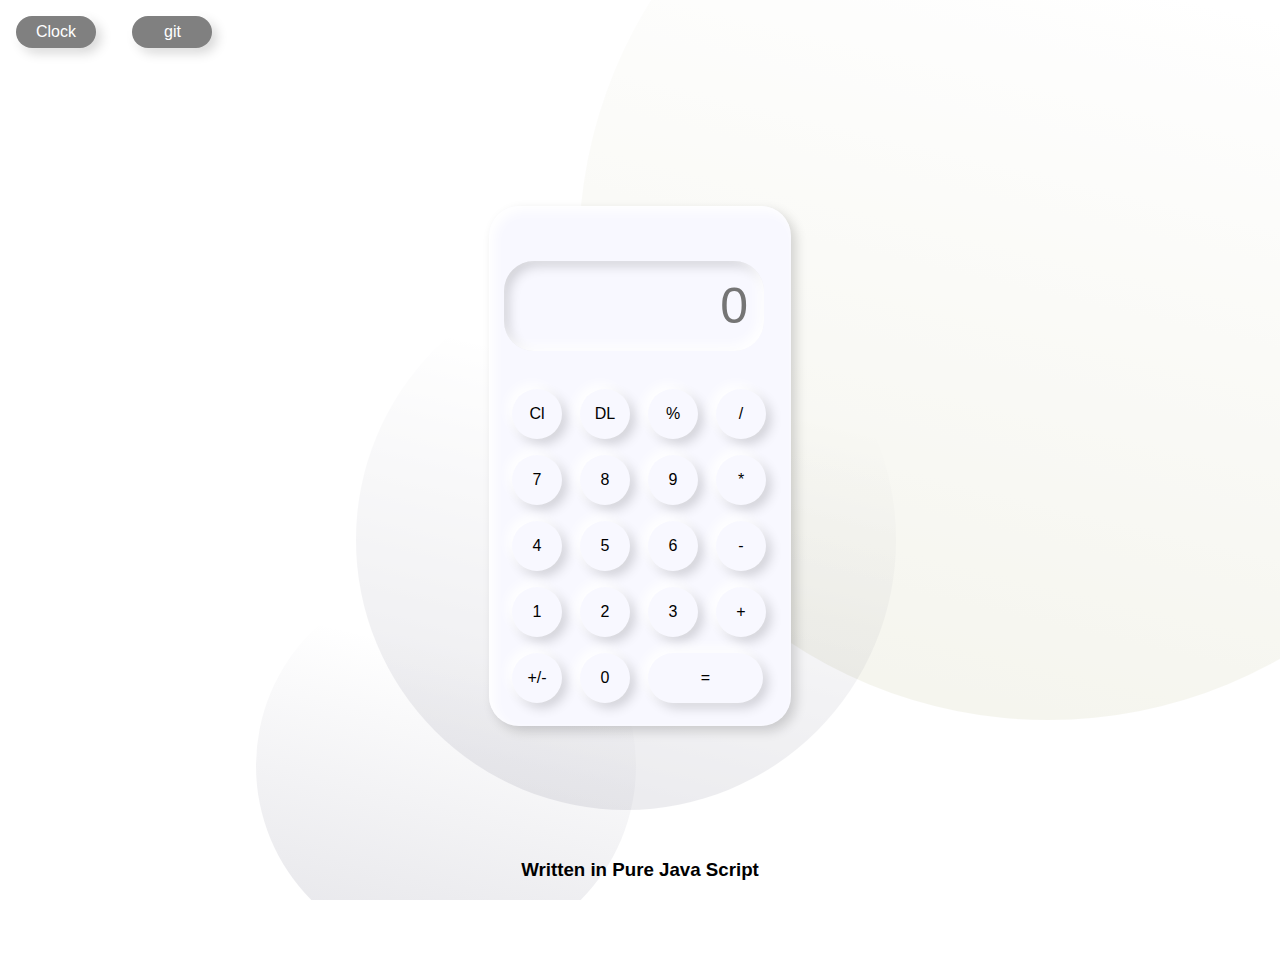
<file: index.html>
<!DOCTYPE html>
<html lang="en">
<head>
    <meta charset="UTF-8">
    <meta name="viewport" content="width=device-width, initial-scale=1.0">
    <title>Calculator in JS</title>
    <link rel="stylesheet" href="main.css" class="css">
    <script src="https://ajax.googleapis.com/ajax/libs/jquery/3.5.1/jquery.min.js"></script>
</head>
<body>
    <button class="links"><a href="https://mailtodanish.github.io/analog-clock/">Clock</a></button>
    <button class="links"><a href="https://github.com/mailtodanish?tab=repositories">git</a></button>
     <div class="container">
        <div class="claulator">
            <input type="text" placeholder="0" id="inputscreen">
              <button onclick="pressAllClear()">Cl</button>
              <button onclick="del()">DL</button>
              <button onclick="display('%')">%</button>
              <button onclick="display('/')">/</button>
              <button onclick="display('7')">7</button>
              <button onclick="display('8')">8</button>
              <button onclick="display('9')">9</button>
              <button onclick="display('*')">*</button>
              <button onclick="display('4')">4</button>
              <button onclick="display('5')">5</button>
              <button onclick="display('6')">6</button>
              <button onclick="display('-')">-</button>
              <button onclick="display('1')">1</button>
              <button onclick="display('2')">2</button>
              <button onclick="display('3')">3</button>
              <button onclick="display('+')">+</button>
              <button onclick="display('+/-')">+/-</button>
              <button onclick="display('0')">0</button>
              <!-- <button onclick="display('.')">.</button> -->
              <button onclick="calculate()" class="equal">=</button>
            </div>
            <h3 class="heading">Written in Pure Java Script</h3>
        </div>
        <img class="big-circle" src="./img/big-eclipse.svg" alt="" />
       <img class="medium-circle" src="./img/mid-eclipse.svg" alt="" />
        <img class="small-circle" src="./img/small-eclipse.svg" alt="" />
        <script src="main.js"></script>
</body>
</html>
</file>
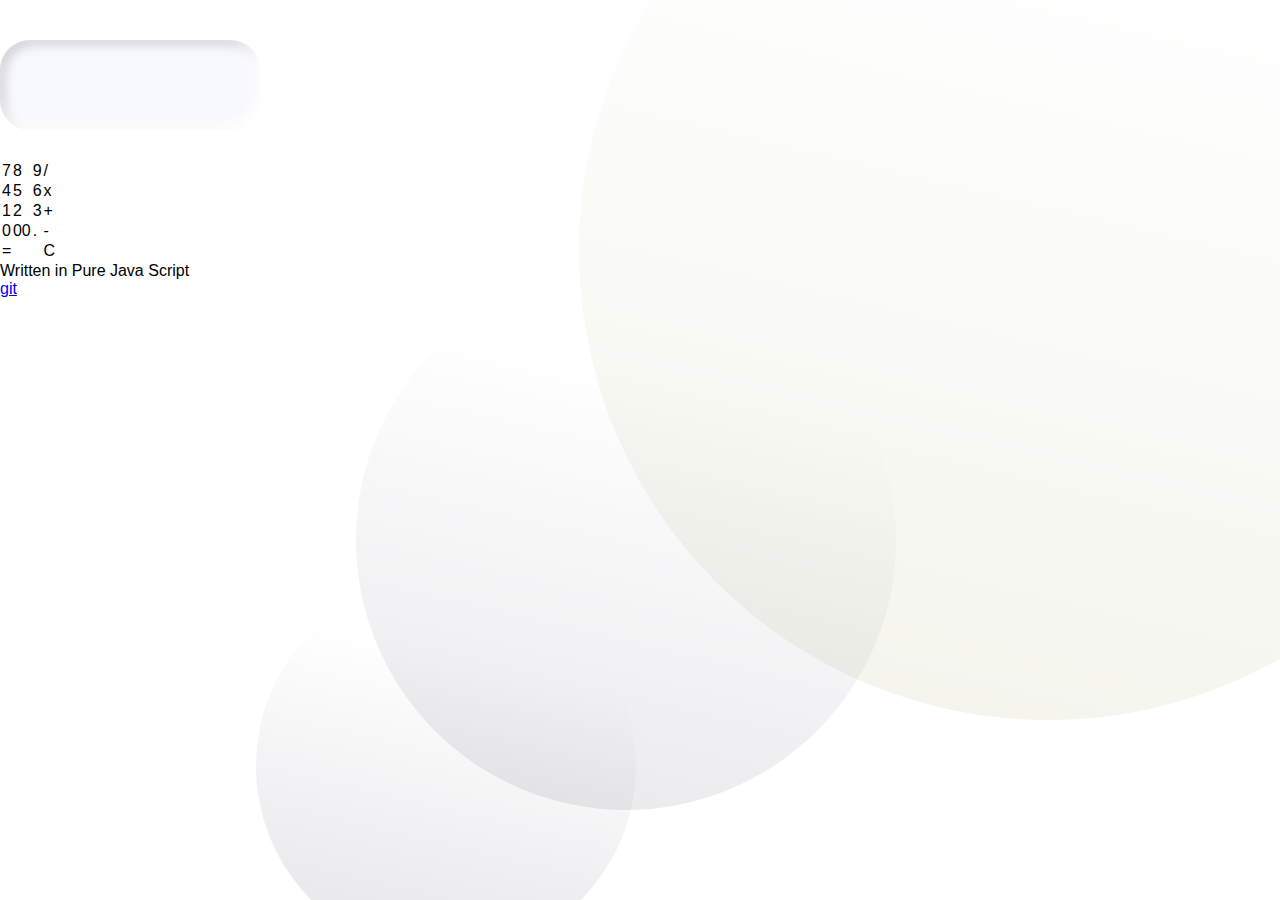
<file: main.html>
<!DOCTYPE html>
<html lang="en">
<head>
    <meta charset="UTF-8">
    <meta name="viewport" content="width=device-width, initial-scale=1.0">
    <title>Calculator in JS</title>
    <link rel="stylesheet" href="main.css" class="css">
    <script src="https://ajax.googleapis.com/ajax/libs/jquery/3.5.1/jquery.min.js"></script>
    <script src="main.js"></script>
</head>
<body>
    <div class="calculator">
  
   <input id="CalcInput" type="text" class="cal">
   <table>
       <tr>
           <td class="cell">7</td>
           <td class="cell">8</td>
           <td class="cell">9</td>
           <td class="cell">/</td>
       </tr>
       <tr>
        <td class="cell">4</td>
        <td class="cell">5</td>
        <td class="cell">6</td>
        <td class="cell">x</td>
    </tr>
    <tr>
        <td class="cell">1</td>
        <td class="cell">2</td>
        <td class="cell">3</td>
        <td class="cell">+</td>
    </tr>
    <tr>
        <td class="cell">0</td>
        <td class="cell">00</td>
        <td class="cell">.</td>
        <td class="cell">-</td>
    </tr>
    <tr>
        <td class="cell" colspan="3">=</td>
        <td class="cell">C</td>
    </tr>
   </table>
</div>
<div class="msg">
    Written in Pure Java Script<br>
    <a href="https://github.com/mailtodanish?tab=repositories">git</a>
</div>
<img class="big-circle" src="./img/big-eclipse.svg" alt="" />
<img class="medium-circle" src="./img/mid-eclipse.svg" alt="" />
<img class="small-circle" src="./img/small-eclipse.svg" alt="" />
</body>
</html>
</file>
<file: main.css>
:root{
    --white-color:#fff;
    --background-color:#F8F8FF;
    --grey-color:grey;
}
*{
    margin: 0;
    padding: 0;
    box-sizing: border-box;
    outline: none;
    font-family: sans-serif;
    
}
.container{
    height: 100vh;
    display: flex;
    justify-content: center;
    align-items: center;
}
.claulator{
    margin-top: -6rem;
    display: grid;
    padding: 15px;
    border-radius: 30px;
    overflow: hidden;
    background-color: var(--background-color);
    box-shadow: inset 5px 5px 12px var(--white-color),
                       5px 5px 12px rgba(0,0,0,0.16);
    
    grid-template-columns: repeat(4,68px);

}

input{
    grid-column: span 4;
    height: 90px;
    width: 260px;
    border: none;
    border-radius: 30px;
    font-size: 50px;
    text-align: end;
    padding: 1rem;
    margin-top: 40px;
    margin-bottom: 30px;
    background-color: var(--background-color);
    box-shadow: inset -5px -5px 12px var(--white-color),
                inset 5px 5px 12px rgba(0,0,0,0.16);
}
button{
    height: 50px;
    width: 50px;
    border: none;
    border-radius: 50%;
    background-color: var(--background-color);
    box-shadow:  -5px -5px 12px var(--white-color),
                    5px 5px 12px rgba(0,0,0,0.16);
    
    margin: 8px;
    font-size: 16px;

}
.links{
    width: 5rem;
    height: 2rem;
    margin: 1rem;
    border-radius: 1rem;
    background-color: var(--grey-color);
    transition: 0.5s ease-in-out;
}
.links:hover{
    transform: translateY(-3px);
}
.links a{
    text-decoration: none;
    color: var(--white-color);
}
.equal{
    width: 115px;
    border-radius: 40px;
    background-color: var(--background-color);
    box-shadow:  -5px -5px 12px var(--white-color),
                    5px 5px 12px rgba(0,0,0,0.16); 
}
.big-circle {
    position: absolute;
    top: 0px;
    right: 0px;
    z-index: -1;
    opacity: 0.5;
    height: 80%;
}
.medium-circle {
    position: absolute;
    top: 30%;
    right: 30%;
    z-index: -1;
    height: 60%;
    opacity: 0.4;
}
.small-circle {
    position: absolute;
    bottom: 0%;
    left: 20%;
    z-index: -1;
}
.heading{
    position: absolute;
    bottom: 1.2rem;
}
</file>
